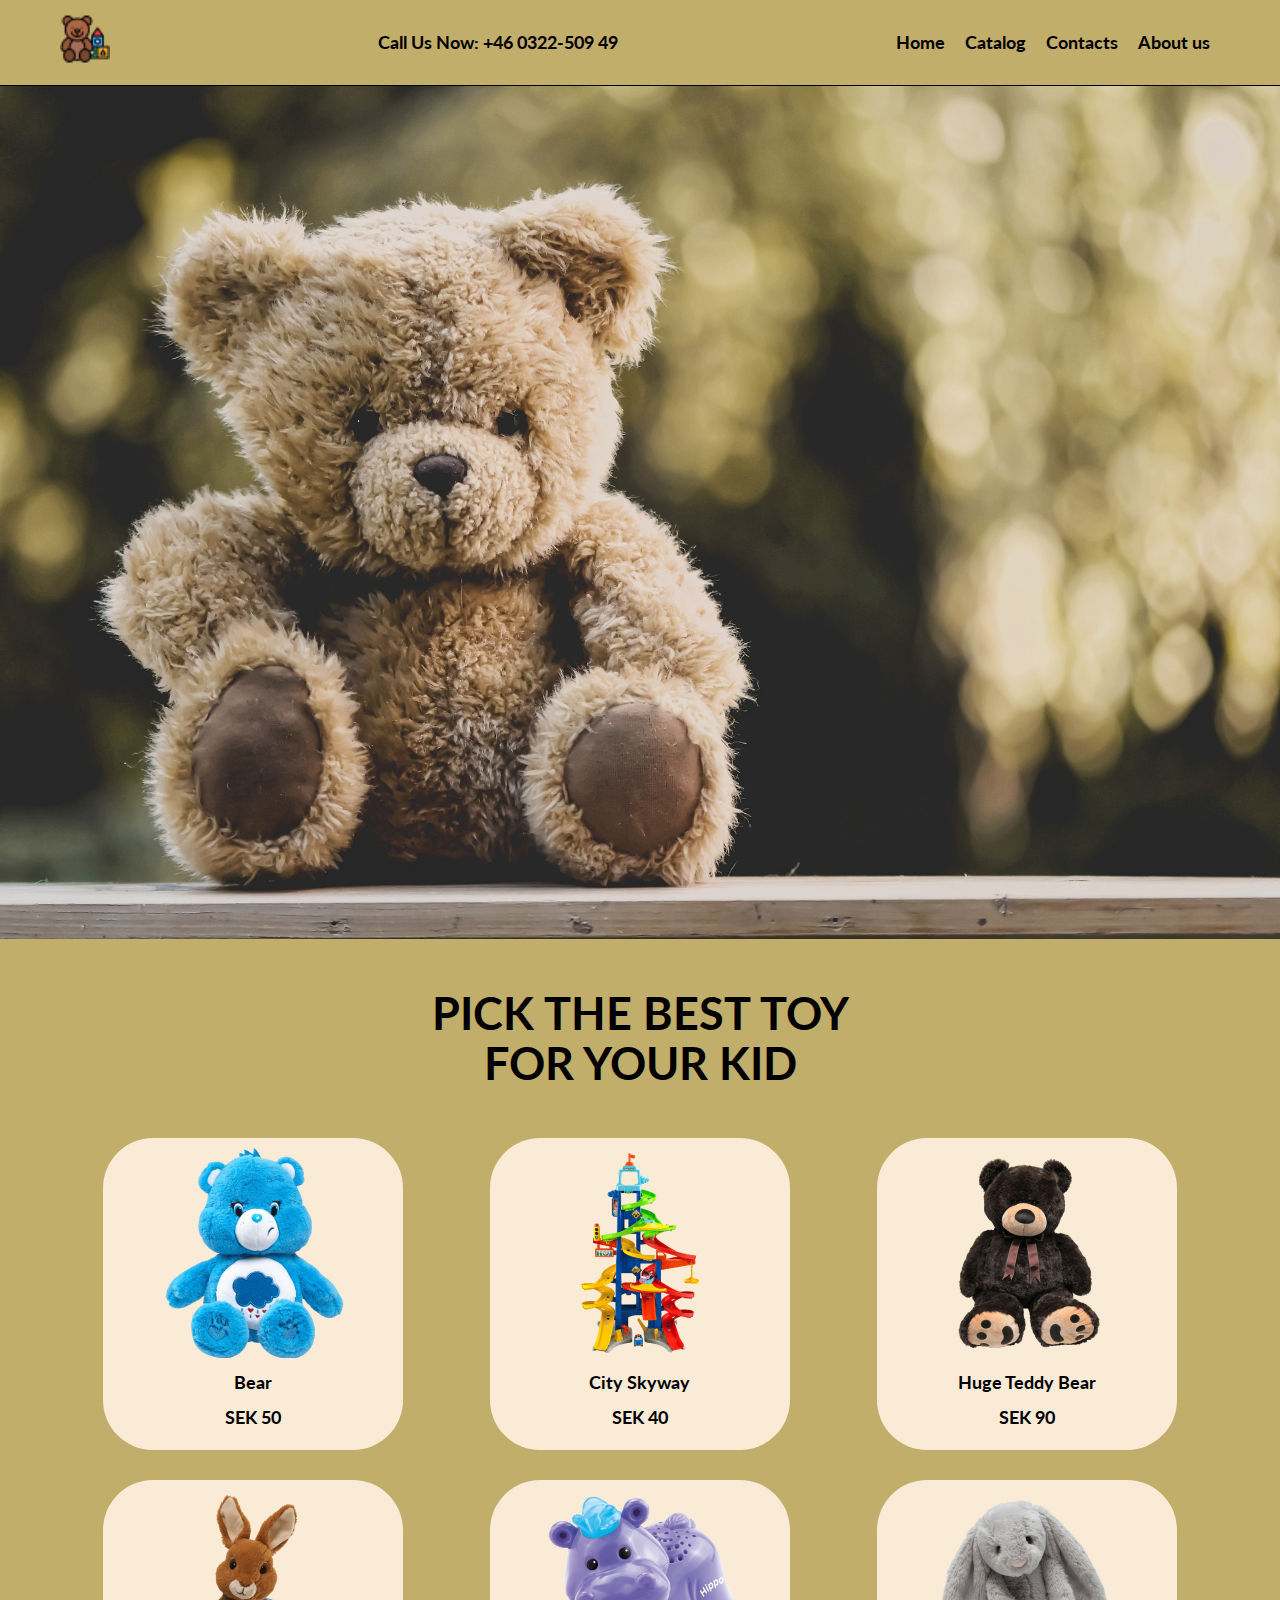
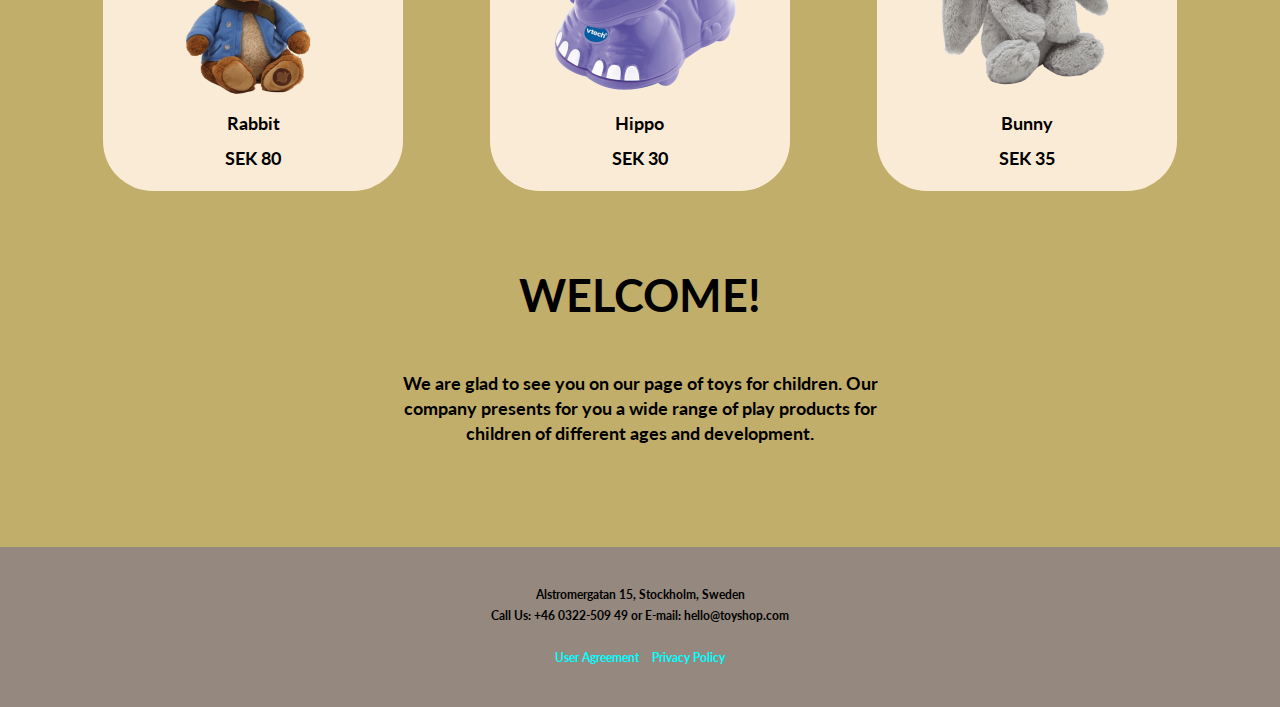
<file: index.html>
<!DOCTYPE html>
<html lang="auto">
<head>
    <meta charset="UTF-8">
    <link rel="preconnect" href="https://fonts.googleapis.com">
    <link rel="preconnect" href="https://fonts.gstatic.com" crossorigin>
    <link href="https://fonts.googleapis.com/css2?family=Lato:wght@400;700&display=swap" rel="stylesheet">

    <meta http-equiv="X-UA-Compatible" content="IE=edge">
    <meta name="viewport" content="width=device-width, initial-scale=1.0">
    <link rel="stylesheet" href="assets/css/style.css">
    <title>Home</title>
</head>
<body>

<div class="page">
    <header class="header">
        <div class="container">
            <div class="header__item">
                <a href="index.html">
                    <img class="header__logo" src="assets/img/toys.png" alt="logo">
                </a>
                <p>Call Us Now: <a class="header__phone" href="tel:+46032250949">+46 0322-509 49</a></p>
                <nav class="nav" id="nav">
                    <a class="nav__link" href="#">Home</a>
                    <a class="nav__link" href="catalog.html">Catalog</a>
                    <a class="nav__link" href="contacts.html">Contacts</a>
                    <a class="nav__link" href="about.html">About us</a>
                </nav>

                <button class="burger" type="button" id="navToggle">
                    <span class="burger__line">1</span>
                    <span class="burger__line">2</span>
                    <span class="burger__line">3</span>
                    <span class="burger__line">4</span>
                </button>
            </div>
        </div>
    </header>

    <section class="intro">
        <div>
            <img class="img" src="assets/img/bg.jpg" alt="">
        </div>
    </section>

    <section class="product">
        <div class="container">

            <div class="title section__title">
                <h2>Pick The Best Toy <br> For Your Kid</h2>
            </div>

            <div class="product__toys">
                <div class="product__inner">
                    <div class="product__inner--img">
                        <img class="toy__img" src="assets/img/Toys/toy-1.png" alt="">
                    </div>
                    <div class="product__inner--text">
                        <div class="product__name">
                            <p>Bear</p>
                        </div>
                        <div class="product__price">
                            <p>SEK 50</p>
                        </div>
                    </div>
                </div>

                <div class="product__inner">
                    <div class="product__inner--img">
                        <img src="assets/img/Toys/toy-2.png" alt="">
                    </div>
                    <div class="product__inner--text">
                        <div class="product__name">
                            <p>City Skyway</p>
                        </div>
                        <div class="product__price">
                            <p>SEK 40</p>
                        </div>
                    </div>
                </div>

                <div class="product__inner">
                    <div class="product__inner--img">
                        <img src="assets/img/Toys/toy-3.png" alt="">
                    </div>
                    <div class="product__inner--text">
                        <div class="product__name">
                            <p>Huge Teddy Bear</p>
                        </div>
                        <div class="product__price">
                            <p>SEK 90</p>
                        </div>
                    </div>
                </div>

                <div class="product__inner">
                    <div class="product__inner--img">
                        <img src="assets/img/Toys/toy-4.png" alt="">
                    </div>
                    <div class="product__inner--text">
                        <div class="product__name">
                            <p>Rabbit</p>
                        </div>
                        <div class="product__price">
                            <p>SEK 80</p>
                        </div>
                    </div>
                </div>

                <div class="product__inner">
                    <div class="product__inner--img">
                        <img src="assets/img/Toys/toy-5.png" alt="">
                    </div>
                    <div class="product__inner--text">
                        <div class="product__name">
                            <p>Hippo</p>
                        </div>
                        <div class="product__price">
                            <p>SEK 30</p>
                        </div>
                    </div>
                </div>

                <div class="product__inner">
                    <div class="product__inner--img">
                        <img src="assets/img/Toys/toy-6.png" alt="">
                    </div>
                    <div class="product__inner--text">
                        <div class="product__name">
                            <p>Bunny</p>
                        </div>
                        <div class="product__price">
                            <p>SEK 35</p>
                        </div>
                    </div>
                </div>
            </div>

            <div class="title section__title">
                <h2>Welcome!</h2>
            </div>

            <div class="product__text">

                <p>We are glad to see you on our page of toys for children. Our company presents for you a wide range of play products for children of different ages and development.</p>

            </div>
        </div>
    </section>

    <footer class="footer">
        <div class="container">
            <address class="footer__contacts">
                <p>
                    Alstromergatan 15, Stockholm, Sweden
                </p>
                <p>
                    Call Us: <a href="tel:+46032250949">+46 0322-509 49</a> or E-mail: <a href="mailto:hello@toyshop.com">hello@toyshop.com</a>
                </p>
            </address>
            <nav class="footer__nav">
                <a href="text.html">User Agreement</a>
                <a href="text2.html">Privacy Policy</a>
            </nav>
        </div>
    </footer>
</div>

<script src="assets/js/jquery-3.6.0.min.js"></script>
<script src="assets/js/app.js"></script>
</body>
</html>
</file>
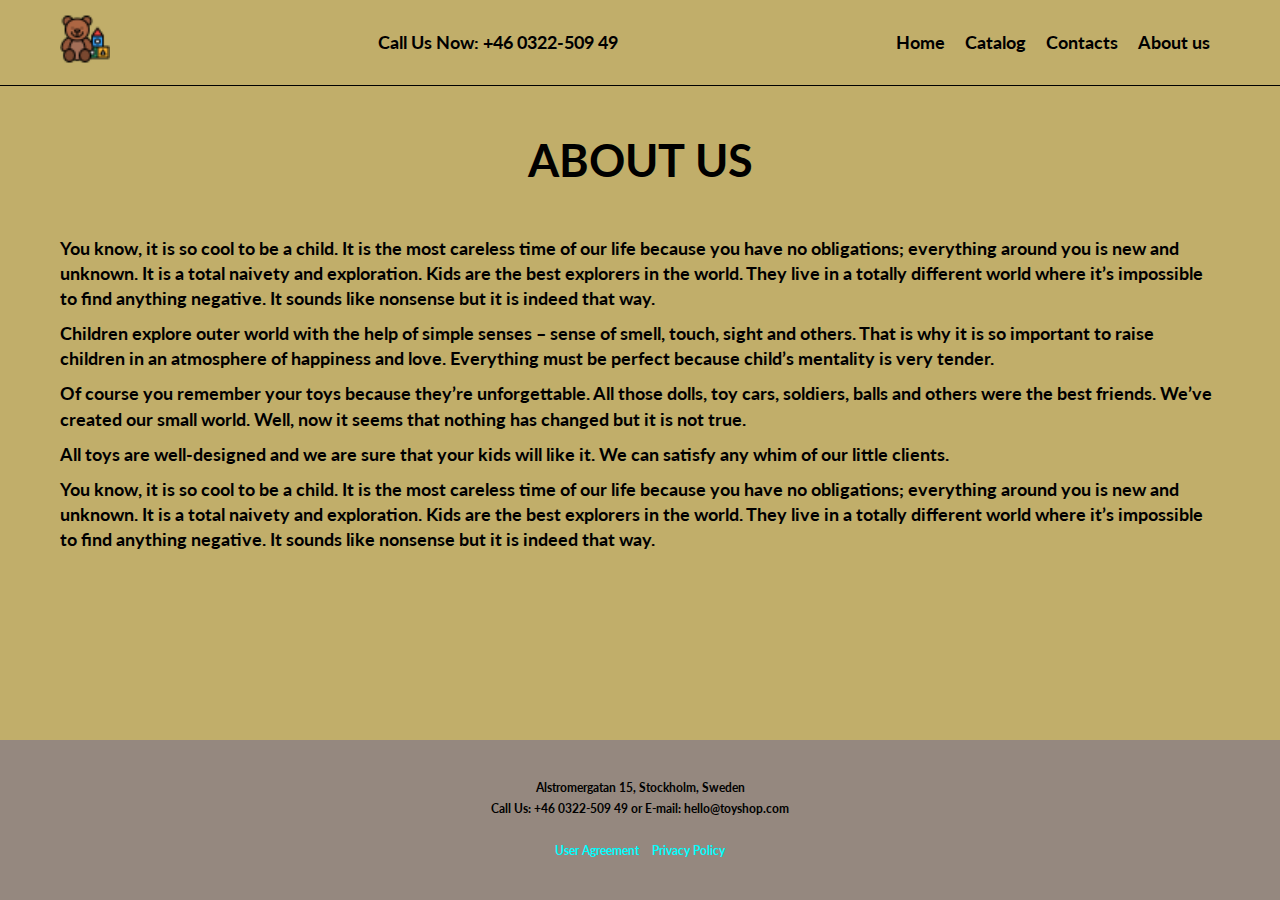
<file: about.html>
<!DOCTYPE html>
<html lang="auto">
<head>
    <meta charset="UTF-8">
    <link rel="preconnect" href="https://fonts.googleapis.com">
    <link rel="preconnect" href="https://fonts.gstatic.com" crossorigin>
    <link href="https://fonts.googleapis.com/css2?family=Lato:wght@400;700&display=swap" rel="stylesheet">

    <meta http-equiv="X-UA-Compatible" content="IE=edge">
    <meta name="viewport" content="width=device-width, initial-scale=1.0">
    <link rel="stylesheet" href="assets/css/style.css">
    <title>Catalog</title>
</head>
<body>

<div class="page">
    <header class="header">
        <div class="container">
            <div class="header__item">
                <a href="index.html">
                    <img class="header__logo" src="assets/img/toys.png" alt="logo">
                </a>
                <p>Call Us Now: <a class="header__phone" href="tel:+46032250949">+46 0322-509 49</a></p>
                <nav class="nav" id="nav">
                    <a class="nav__link" href="index.html">Home</a>
                    <a class="nav__link" href="catalog.html">Catalog</a>
                    <a class="nav__link" href="contacts.html">Contacts</a>
                    <a class="nav__link" href="#">About us</a>
                </nav>

                <button class="burger" type="button" id="navToggle">
                    <span class="burger__line">1</span>
                    <span class="burger__line">2</span>
                    <span class="burger__line">3</span>
                    <span class="burger__line">4</span>
                </button>
            </div>
        </div>
    </header>

    <section>
        <div class="container">
            <div class="title section__title">
                <h2>About Us</h2>
            </div>
            <div class="catalog__text">
                <p>You know, it is so cool to be a child. It is the most careless time of our life because you have no obligations; everything around you is new and unknown. It is a total naivety and exploration. Kids are the best explorers in the world. They live in a totally different world where it’s impossible to find anything negative. It sounds like nonsense but it is indeed that way.</p>

                <p>Children explore outer world with the help of simple senses – sense of smell, touch, sight and others. That is why it is so important to raise children in an atmosphere of happiness and love. Everything must be perfect because child’s mentality is very tender.</p>

                <p>Of course you remember your toys because they’re unforgettable. All those dolls, toy cars, soldiers, balls and others were the best friends. We’ve created our small world. Well, now it seems that nothing has changed but it is not true.</p>

                <p>All toys are well-designed and we are sure that your kids will like it. We can satisfy any whim of our little clients.</p>

                <p>You know, it is so cool to be a child. It is the most careless time of our life because you have no obligations; everything around you is new and unknown. It is a total naivety and exploration. Kids are the best explorers in the world. They live in a totally different world where it’s impossible to find anything negative. It sounds like nonsense but it is indeed that way.</p>
            </div>
        </div>
    </section>
    <footer class="footer">
        <div class="container">
            <address class="footer__contacts">
                <p>
                    Alstromergatan 15, Stockholm, Sweden
                </p>
                <p>
                    Call Us: <a href="tel:+46032250949">+46 0322-509 49</a> or E-mail: <a href="mailto:hello@toyshop.com">hello@toyshop.com</a>
                </p>
            </address>
            <nav class="footer__nav">
                <a href="text.html">User Agreement</a>
                <a href="text2.html">Privacy Policy</a>
            </nav>
        </div>
    </footer>
</div>

<script src="assets/js/jquery-3.6.0.min.js"></script>
<script src="assets/js/app.js"></script>
</body>
</html>
</file>
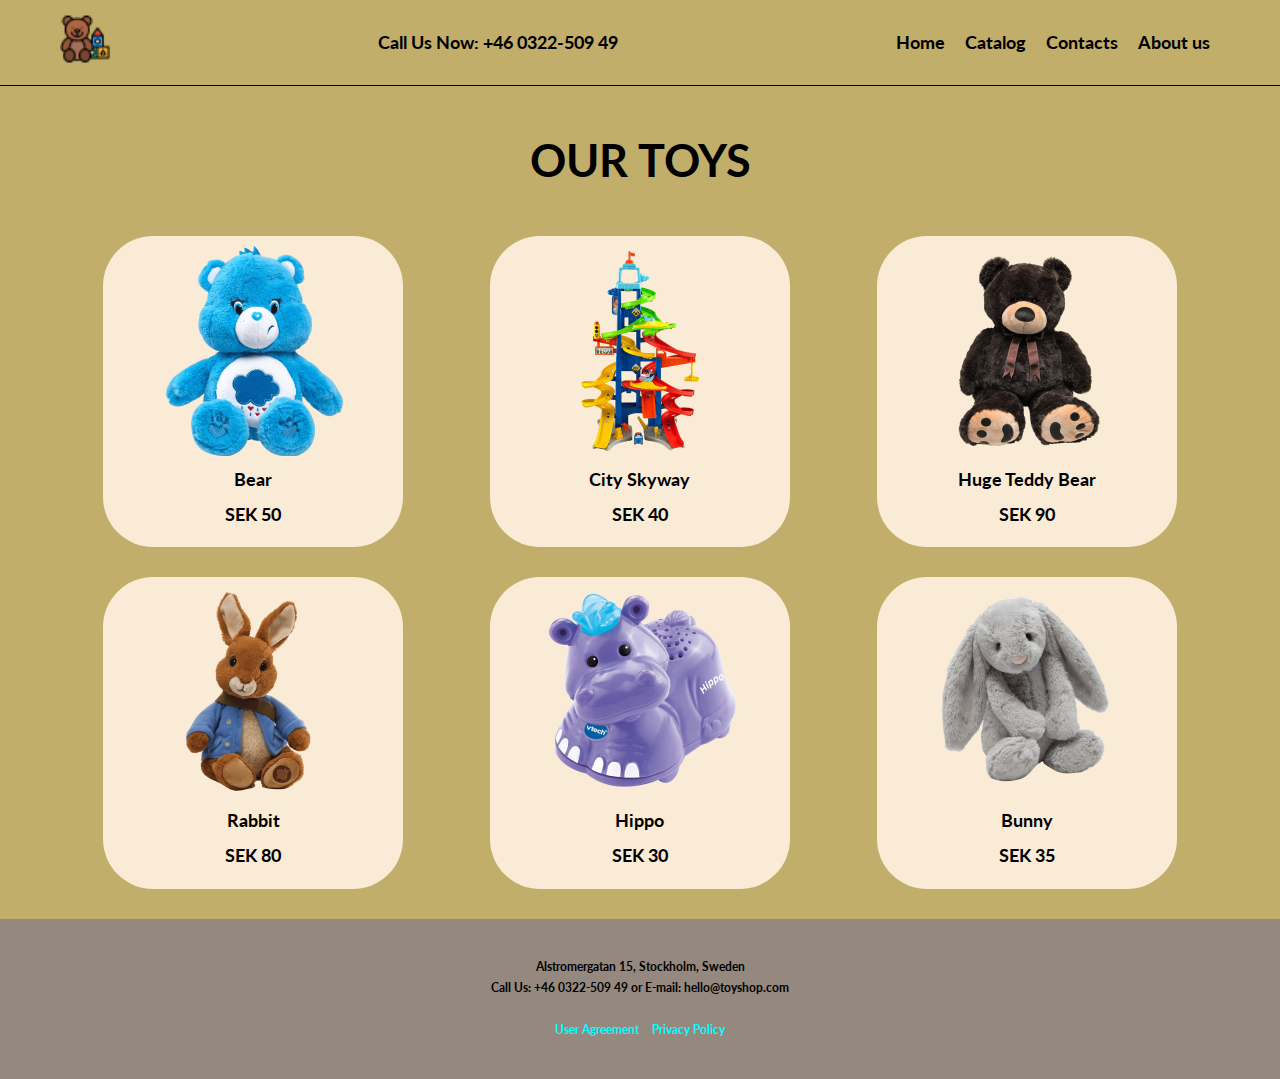
<file: catalog.html>
<!DOCTYPE html>
<html lang="auto">
<head>
    <meta charset="UTF-8">
    <link rel="preconnect" href="https://fonts.googleapis.com">
    <link rel="preconnect" href="https://fonts.gstatic.com" crossorigin>
    <link href="https://fonts.googleapis.com/css2?family=Lato:wght@400;700&display=swap" rel="stylesheet">

    <meta http-equiv="X-UA-Compatible" content="IE=edge">
    <meta name="viewport" content="width=device-width, initial-scale=1.0">
    <link rel="stylesheet" href="assets/css/style.css">
    <title>Catalog</title>
</head>
<body>

<div class="page">
    <header class="header">
        <div class="container">
            <div class="header__item">
                <a href="index.html">
                    <img class="header__logo" src="assets/img/toys.png" alt="logo">
                </a>
                <p>Call Us Now: <a class="header__phone" href="tel:+46032250949">+46 0322-509 49</a></p>
                <nav class="nav" id="nav">
                    <a class="nav__link" href="index.html">Home</a>
                    <a class="nav__link" href="#">Catalog</a>
                    <a class="nav__link" href="contacts.html">Contacts</a>
                    <a class="nav__link" href="about.html">About us</a>
                </nav>

                <button class="burger" type="button" id="navToggle">
                    <span class="burger__line">1</span>
                    <span class="burger__line">2</span>
                    <span class="burger__line">3</span>
                    <span class="burger__line">4</span>
                </button>
            </div>
        </div>
    </header>

    <section class="product">
        <div class="container">

            <div class="title section__title">
                <h2>Our Toys</h2>
            </div>

            <div class="product__toys">
                <div class="product__inner">
                    <div class="product__inner--img">
                        <img class="toy__img" src="assets/img/Toys/toy-1.png" alt="">
                    </div>
                    <div class="product__inner--text">
                        <div class="product__name">
                            <p>Bear</p>
                        </div>
                        <div class="product__price">
                            <p>SEK 50</p>
                        </div>
                    </div>
                </div>

                <div class="product__inner">
                    <div class="product__inner--img">
                        <img src="assets/img/Toys/toy-2.png" alt="">
                    </div>
                    <div class="product__inner--text">
                        <div class="product__name">
                            <p>City Skyway</p>
                        </div>
                        <div class="product__price">
                            <p>SEK 40</p>
                        </div>
                    </div>
                </div>

                <div class="product__inner">
                    <div class="product__inner--img">
                        <img src="assets/img/Toys/toy-3.png" alt="">
                    </div>
                    <div class="product__inner--text">
                        <div class="product__name">
                            <p>Huge Teddy Bear</p>
                        </div>
                        <div class="product__price">
                            <p>SEK 90</p>
                        </div>
                    </div>
                </div>

                <div class="product__inner">
                    <div class="product__inner--img">
                        <img src="assets/img/Toys/toy-4.png" alt="">
                    </div>
                    <div class="product__inner--text">
                        <div class="product__name">
                            <p>Rabbit</p>
                        </div>
                        <div class="product__price">
                            <p>SEK 80</p>
                        </div>
                    </div>
                </div>

                <div class="product__inner">
                    <div class="product__inner--img">
                        <img src="assets/img/Toys/toy-5.png" alt="">
                    </div>
                    <div class="product__inner--text">
                        <div class="product__name">
                            <p>Hippo</p>
                        </div>
                        <div class="product__price">
                            <p>SEK 30</p>
                        </div>
                    </div>
                </div>

                <div class="product__inner">
                    <div class="product__inner--img">
                        <img src="assets/img/Toys/toy-6.png" alt="">
                    </div>
                    <div class="product__inner--text">
                        <div class="product__name">
                            <p>Bunny</p>
                        </div>
                        <div class="product__price">
                            <p>SEK 35</p>
                        </div>
                    </div>
                </div>
            </div>
        </div>
    </section>

    <footer class="footer">
        <div class="container">
            <address class="footer__contacts">
                <p>
                    Alstromergatan 15, Stockholm, Sweden
                </p>
                <p>
                    Call Us: <a href="tel:+46032250949">+46 0322-509 49</a> or E-mail: <a href="mailto:hello@toyshop.com">hello@toyshop.com</a>
                </p>
            </address>
            <nav class="footer__nav">
                <a href="text.html">User Agreement</a>
                <a href="text2.html">Privacy Policy</a>
            </nav>
        </div>
    </footer>
</div>

<script src="assets/js/jquery-3.6.0.min.js"></script>
<script src="assets/js/app.js"></script>
</body>
</html>
</file>
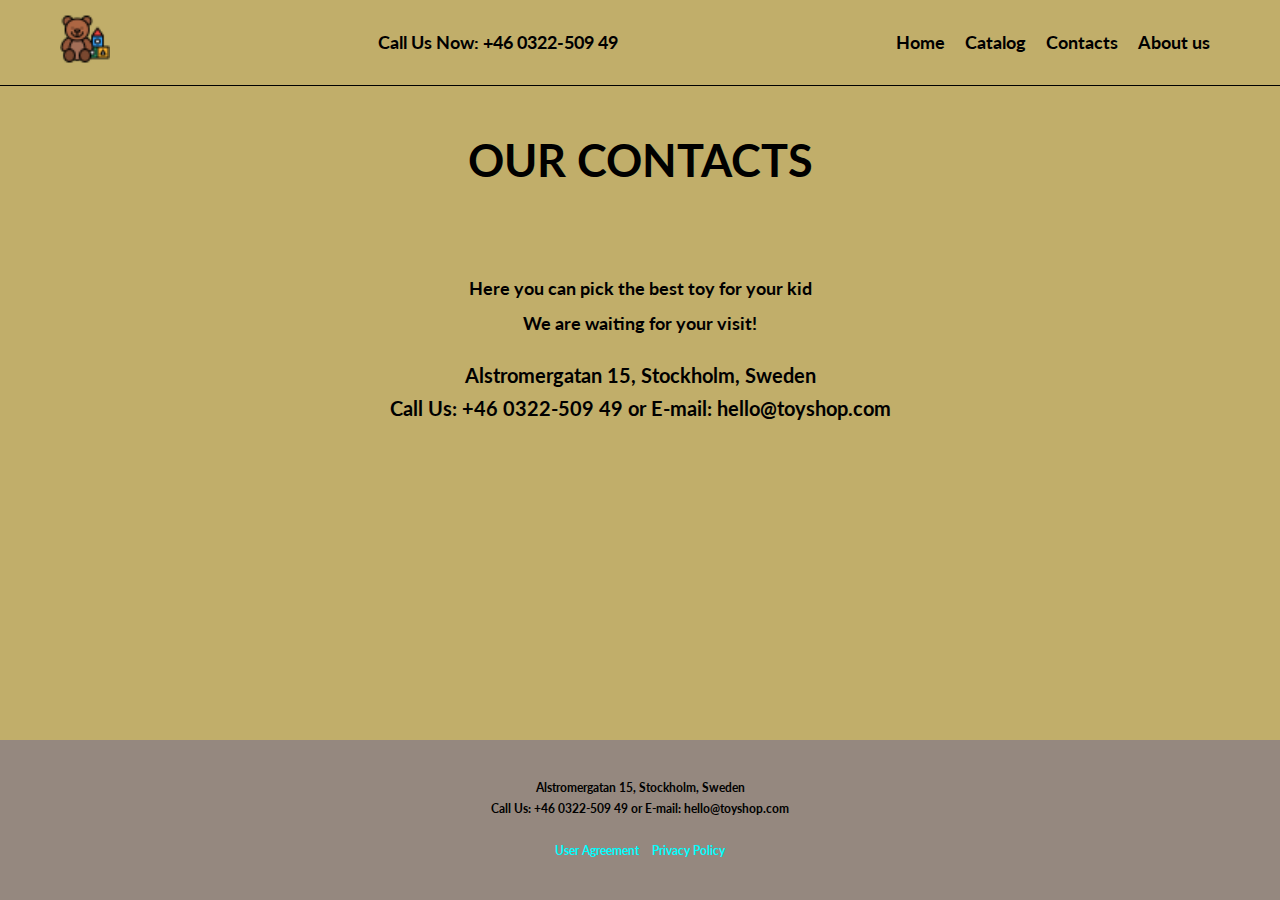
<file: contacts.html>
<!DOCTYPE html>
<html lang="auto">
<head>
    <meta charset="UTF-8">
    <link rel="preconnect" href="https://fonts.googleapis.com">
    <link rel="preconnect" href="https://fonts.gstatic.com" crossorigin>
    <link href="https://fonts.googleapis.com/css2?family=Lato:wght@400;700&display=swap" rel="stylesheet">

    <meta http-equiv="X-UA-Compatible" content="IE=edge">
    <meta name="viewport" content="width=device-width, initial-scale=1.0">
    <link rel="stylesheet" href="assets/css/style.css">
    <title>Catalog</title>
</head>
<body>

<div class="page">
    <header class="header">
        <div class="container">
            <div class="header__item">
                <a href="index.html">
                    <img class="header__logo" src="assets/img/toys.png" alt="logo">
                </a>
                <p>Call Us Now: <a class="header__phone" href="tel:+46032250949">+46 0322-509 49</a></p>
                <nav class="nav" id="nav">
                    <a class="nav__link" href="index.html">Home</a>
                    <a class="nav__link" href="catalog.html">Catalog</a>
                    <a class="nav__link" href="#">Contacts</a>
                    <a class="nav__link" href="about.html">About us</a>
                </nav>

                <button class="burger" type="button" id="navToggle">
                    <span class="burger__line">1</span>
                    <span class="burger__line">2</span>
                    <span class="burger__line">3</span>
                    <span class="burger__line">4</span>
                </button>
            </div>
        </div>
    </header>

    <section>
        <div class="container">
            <div class="title section__title">
                <h2>Our Contacts</h2>
            </div>
            <div class="contacts">
                <p>Here you can pick the best toy for your kid</p>
                <p>We are waiting for your visit!</p>
                <address class="contacts__inner">
                    <p>
                        Alstromergatan 15, Stockholm, Sweden
                    </p>
                    <p>
                        Call Us: <a href="tel:+46032250949">+46 0322-509 49</a> or E-mail: <a href="mailto:hello@toyshop.com">hello@toyshop.com</a>
                    </p>
                </address>
            </div>
        </div>
    </section>
    <footer class="footer">
        <div class="container">
            <address class="footer__contacts">
                <p>
                    Alstromergatan 15, Stockholm, Sweden
                </p>
                <p>
                    Call Us: <a href="tel:+46032250949">+46 0322-509 49</a> or E-mail: <a href="mailto:hello@toyshop.com">hello@toyshop.com</a>
                </p>
            </address>
            <nav class="footer__nav">
                <a href="text.html">User Agreement</a>
                <a href="text2.html">Privacy Policy</a>
            </nav>
        </div>
    </footer>
</div>

<script src="assets/js/jquery-3.6.0.min.js"></script>
<script src="assets/js/app.js"></script>
</body>
</html>
</file>
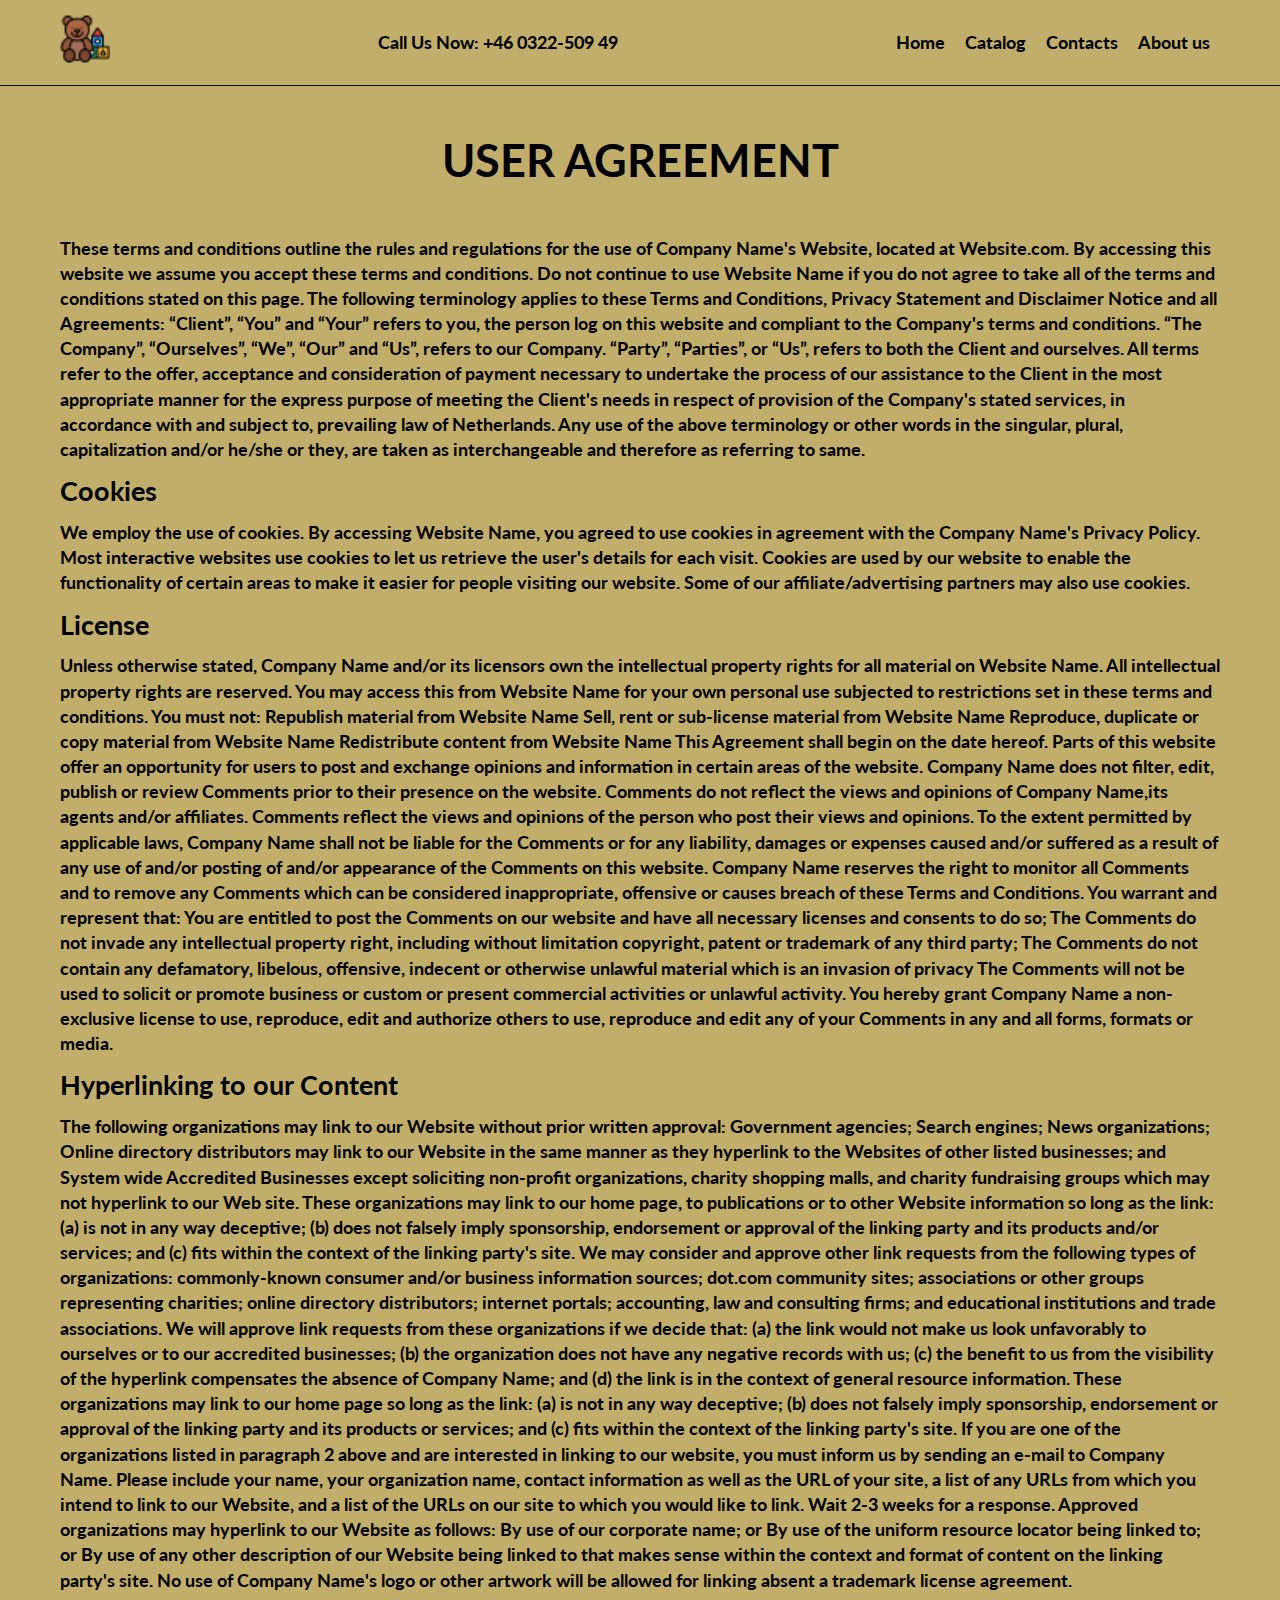
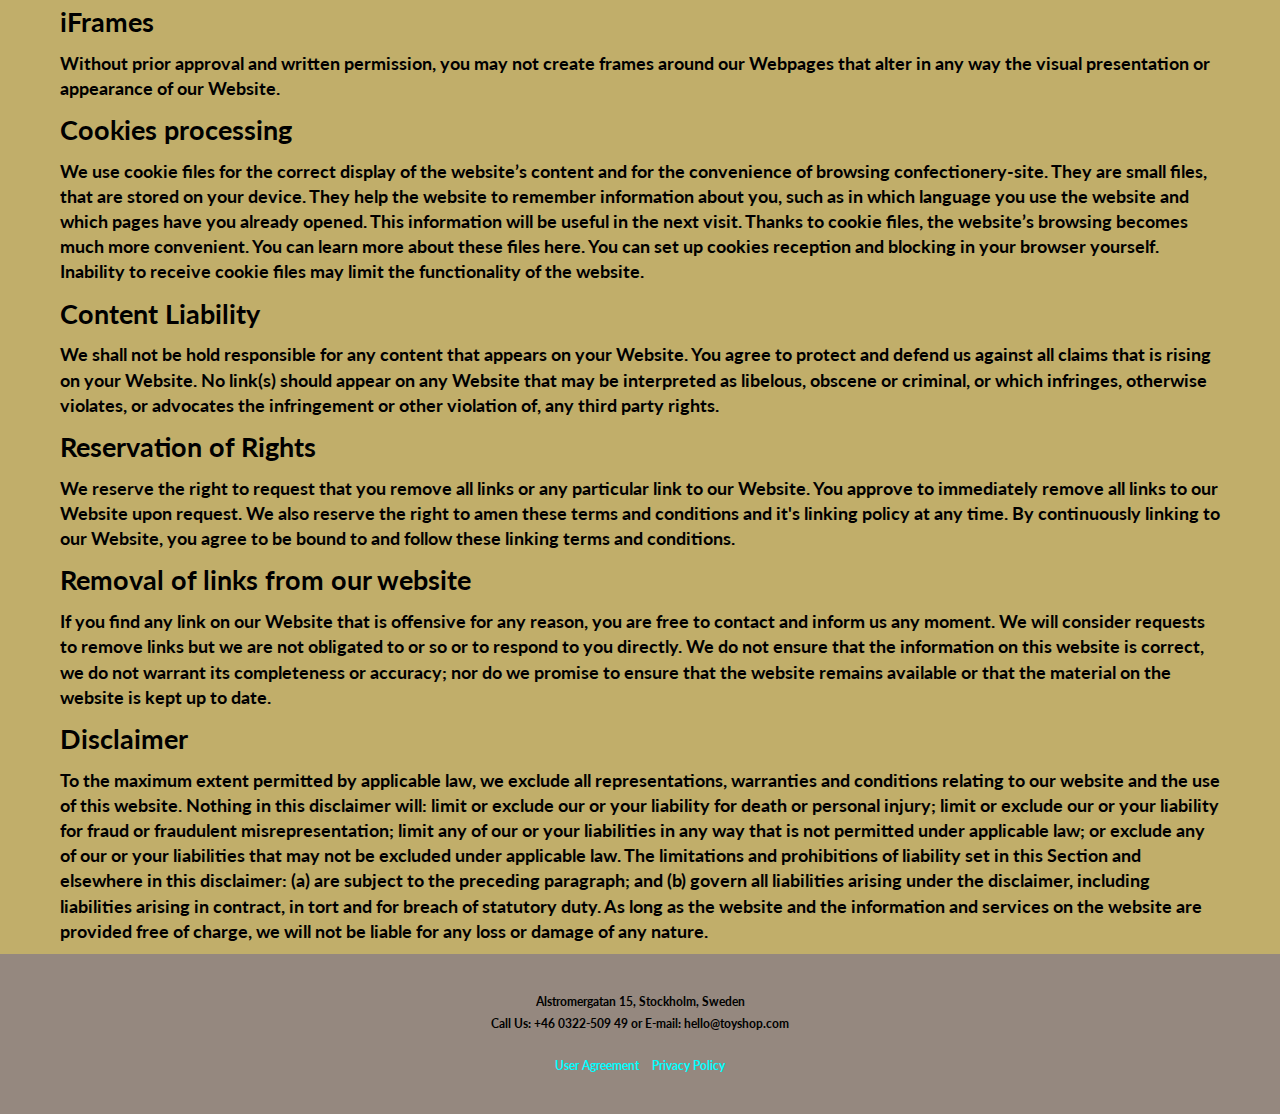
<file: text.html>
<!DOCTYPE html>
<html lang="auto">
<head>
    <meta charset="UTF-8">
    <link rel="preconnect" href="https://fonts.googleapis.com">
    <link rel="preconnect" href="https://fonts.gstatic.com" crossorigin>
    <link href="https://fonts.googleapis.com/css2?family=Lato:wght@400;700&display=swap" rel="stylesheet">

    <meta http-equiv="X-UA-Compatible" content="IE=edge">
    <meta name="viewport" content="width=device-width, initial-scale=1.0">
    <link rel="stylesheet" href="assets/css/style.css">
    <title>Catalog</title>
</head>
<body>

<div class="page">
    <header class="header">
        <div class="container">
            <div class="header__item">
                <a href="index.html">
                    <img class="header__logo" src="assets/img/toys.png" alt="logo">
                </a>
                <p>Call Us Now: <a class="header__phone" href="tel:+46032250949">+46 0322-509 49</a></p>
                <nav class="nav" id="nav">
                    <a class="nav__link" href="index.html">Home</a>
                    <a class="nav__link" href="catalog.html">Catalog</a>
                    <a class="nav__link" href="contacts.html">Contacts</a>
                    <a class="nav__link" href="#">About us</a>
                </nav>

                <button class="burger" type="button" id="navToggle">
                    <span class="burger__line">1</span>
                    <span class="burger__line">2</span>
                    <span class="burger__line">3</span>
                    <span class="burger__line">4</span>
                </button>
            </div>
        </div>
    </header>

    <section>
        <div class="container">
            <div class="title section__title">
                <h2>User Agreement</h2>
            </div>
            <div class="catalog__text">
                <p>These terms and conditions outline the rules and regulations for the use of Company Name's Website, located at Website.com.

                By accessing this website we assume you accept these terms and conditions. Do not continue to use Website Name if you do not agree to take all of the terms and conditions stated on this page.

                The following terminology applies to these Terms and Conditions, Privacy Statement and Disclaimer Notice and all Agreements: “Client”, “You” and “Your” refers to you, the person log on this website and compliant to the Company's terms and conditions. “The Company”, “Ourselves”, “We”, “Our” and “Us”, refers to our Company. “Party”, “Parties”, or “Us”, refers to both the Client and ourselves. All terms refer to the offer, acceptance and consideration of payment necessary to undertake the process of our assistance to the Client in the most appropriate manner for the express purpose of meeting the Client's needs in respect of provision of the Company's stated services, in accordance with and subject to, prevailing law of Netherlands. Any use of the above terminology or other words in the singular, plural, capitalization and/or he/she or they, are taken as interchangeable and therefore as referring to same.</p>

                <h2>Cookies</h2>
                <p>We employ the use of cookies. By accessing Website Name, you agreed to use cookies in agreement with the Company Name's Privacy Policy.

                Most interactive websites use cookies to let us retrieve the user's details for each visit. Cookies are used by our website to enable the functionality of certain areas to make it easier for people visiting our website. Some of our affiliate/advertising partners may also use cookies.</p>

                <h2>License</h2>
                <p>Unless otherwise stated, Company Name and/or its licensors own the intellectual property rights for all material on Website Name. All intellectual property rights are reserved. You may access this from Website Name for your own personal use subjected to restrictions set in these terms and conditions.

                You must not:

                Republish material from Website Name
                Sell, rent or sub-license material from Website Name
                Reproduce, duplicate or copy material from Website Name
                Redistribute content from Website Name
                This Agreement shall begin on the date hereof.

                Parts of this website offer an opportunity for users to post and exchange opinions and information in certain areas of the website. Company Name does not filter, edit, publish or review Comments prior to their presence on the website. Comments do not reflect the views and opinions of Company Name,its agents and/or affiliates. Comments reflect the views and opinions of the person who post their views and opinions. To the extent permitted by applicable laws, Company Name shall not be liable for the Comments or for any liability, damages or expenses caused and/or suffered as a result of any use of and/or posting of and/or appearance of the Comments on this website.

                Company Name reserves the right to monitor all Comments and to remove any Comments which can be considered inappropriate, offensive or causes breach of these Terms and Conditions.

                You warrant and represent that:

                You are entitled to post the Comments on our website and have all necessary licenses and consents to do so;
                The Comments do not invade any intellectual property right, including without limitation copyright, patent or trademark of any third party;
                The Comments do not contain any defamatory, libelous, offensive, indecent or otherwise unlawful material which is an invasion of privacy
                The Comments will not be used to solicit or promote business or custom or present commercial activities or unlawful activity.
                You hereby grant Company Name a non-exclusive license to use, reproduce, edit and authorize others to use, reproduce and edit any of your Comments in any and all forms, formats or media.</p>

                <h2>Hyperlinking to our Content</h2>

                <p>The following organizations may link to our Website without prior written approval:

                Government agencies;
                Search engines;
                News organizations;
                Online directory distributors may link to our Website in the same manner as they hyperlink to the Websites of other listed businesses; and
                System wide Accredited Businesses except soliciting non-profit organizations, charity shopping malls, and charity fundraising groups which may not hyperlink to our Web site.
                These organizations may link to our home page, to publications or to other Website information so long as the link: (a) is not in any way deceptive; (b) does not falsely imply sponsorship, endorsement or approval of the linking party and its products and/or services; and (c) fits within the context of the linking party's site.

                We may consider and approve other link requests from the following types of organizations:

                commonly-known consumer and/or business information sources;
                dot.com community sites;
                associations or other groups representing charities;
                online directory distributors;
                internet portals;
                accounting, law and consulting firms; and
                educational institutions and trade associations.
                We will approve link requests from these organizations if we decide that: (a) the link would not make us look unfavorably to ourselves or to our accredited businesses; (b) the organization does not have any negative records with us; (c) the benefit to us from the visibility of the hyperlink compensates the absence of Company Name; and (d) the link is in the context of general resource information.

                These organizations may link to our home page so long as the link: (a) is not in any way deceptive; (b) does not falsely imply sponsorship, endorsement or approval of the linking party and its products or services; and (c) fits within the context of the linking party's site.

                If you are one of the organizations listed in paragraph 2 above and are interested in linking to our website, you must inform us by sending an e-mail to Company Name. Please include your name, your organization name, contact information as well as the URL of your site, a list of any URLs from which you intend to link to our Website, and a list of the URLs on our site to which you would like to link. Wait 2-3 weeks for a response.

                Approved organizations may hyperlink to our Website as follows:

                By use of our corporate name; or
                By use of the uniform resource locator being linked to; or
                By use of any other description of our Website being linked to that makes sense within the context and format of content on the linking party's site.
                No use of Company Name's logo or other artwork will be allowed for linking absent a trademark license agreement.</p>


                <h2>iFrames</h2>

                <p>Without prior approval and written permission, you may not create frames around our Webpages that alter in any way the visual presentation or appearance of our Website.</p>

                <h2>Cookies processing</h2>

                <p>We use cookie files for the correct display of the website’s content and for the convenience of browsing confectionery-site. They are small files, that are stored on your device. They help the website to remember information about you, such as in which language you use the website and which pages have you already opened. This information will be useful in the next visit. Thanks to cookie files, the website’s browsing becomes much more convenient. You can learn more about these files here. You can set up cookies reception and blocking in your browser yourself. Inability to receive cookie files may limit the functionality of the website.</p>

                <h2>Content Liability</h2>

                <p>We shall not be hold responsible for any content that appears on your Website. You agree to protect and defend us against all claims that is rising on your Website. No link(s) should appear on any Website that may be interpreted as libelous, obscene or criminal, or which infringes, otherwise violates, or advocates the infringement or other violation of, any third party rights.</p>

                <h2>Reservation of Rights</h2>

                <p>We reserve the right to request that you remove all links or any particular link to our Website. You approve to immediately remove all links to our Website upon request. We also reserve the right to amen these terms and conditions and it's linking policy at any time. By continuously linking to our Website, you agree to be bound to and follow these linking terms and conditions.</p>

                <h2>Removal of links from our website</h2>

                <p>If you find any link on our Website that is offensive for any reason, you are free to contact and inform us any moment. We will consider requests to remove links but we are not obligated to or so or to respond to you directly.

                We do not ensure that the information on this website is correct, we do not warrant its completeness or accuracy; nor do we promise to ensure that the website remains available or that the material on the website is kept up to date.</p>

                <h2>Disclaimer</h2>

                <p>To the maximum extent permitted by applicable law, we exclude all representations, warranties and conditions relating to our website and the use of this website. Nothing in this disclaimer will:

                limit or exclude our or your liability for death or personal injury;
                limit or exclude our or your liability for fraud or fraudulent misrepresentation;
                limit any of our or your liabilities in any way that is not permitted under applicable law; or
                exclude any of our or your liabilities that may not be excluded under applicable law.
                The limitations and prohibitions of liability set in this Section and elsewhere in this disclaimer: (a) are subject to the preceding paragraph; and (b) govern all liabilities arising under the disclaimer, including liabilities arising in contract, in tort and for breach of statutory duty.

                As long as the website and the information and services on the website are provided free of charge, we will not be liable for any loss or damage of any nature.</p>
            </div>
        </div>
    </section>
    <footer class="footer">
        <div class="container">
            <address class="footer__contacts">
                <p>
                    Alstromergatan 15, Stockholm, Sweden
                </p>
                <p>
                    Call Us: <a href="tel:+46032250949">+46 0322-509 49</a> or E-mail: <a href="mailto:hello@toyshop.com">hello@toyshop.com</a>
                </p>
            </address>
            <nav class="footer__nav">
                <a href="text.html">User Agreement</a>
                <a href="text2.html">Privacy Policy</a>
            </nav>
        </div>
    </footer>
</div>

<script src="assets/js/jquery-3.6.0.min.js"></script>
<script src="assets/js/app.js"></script>
</body>
</html>
</file>
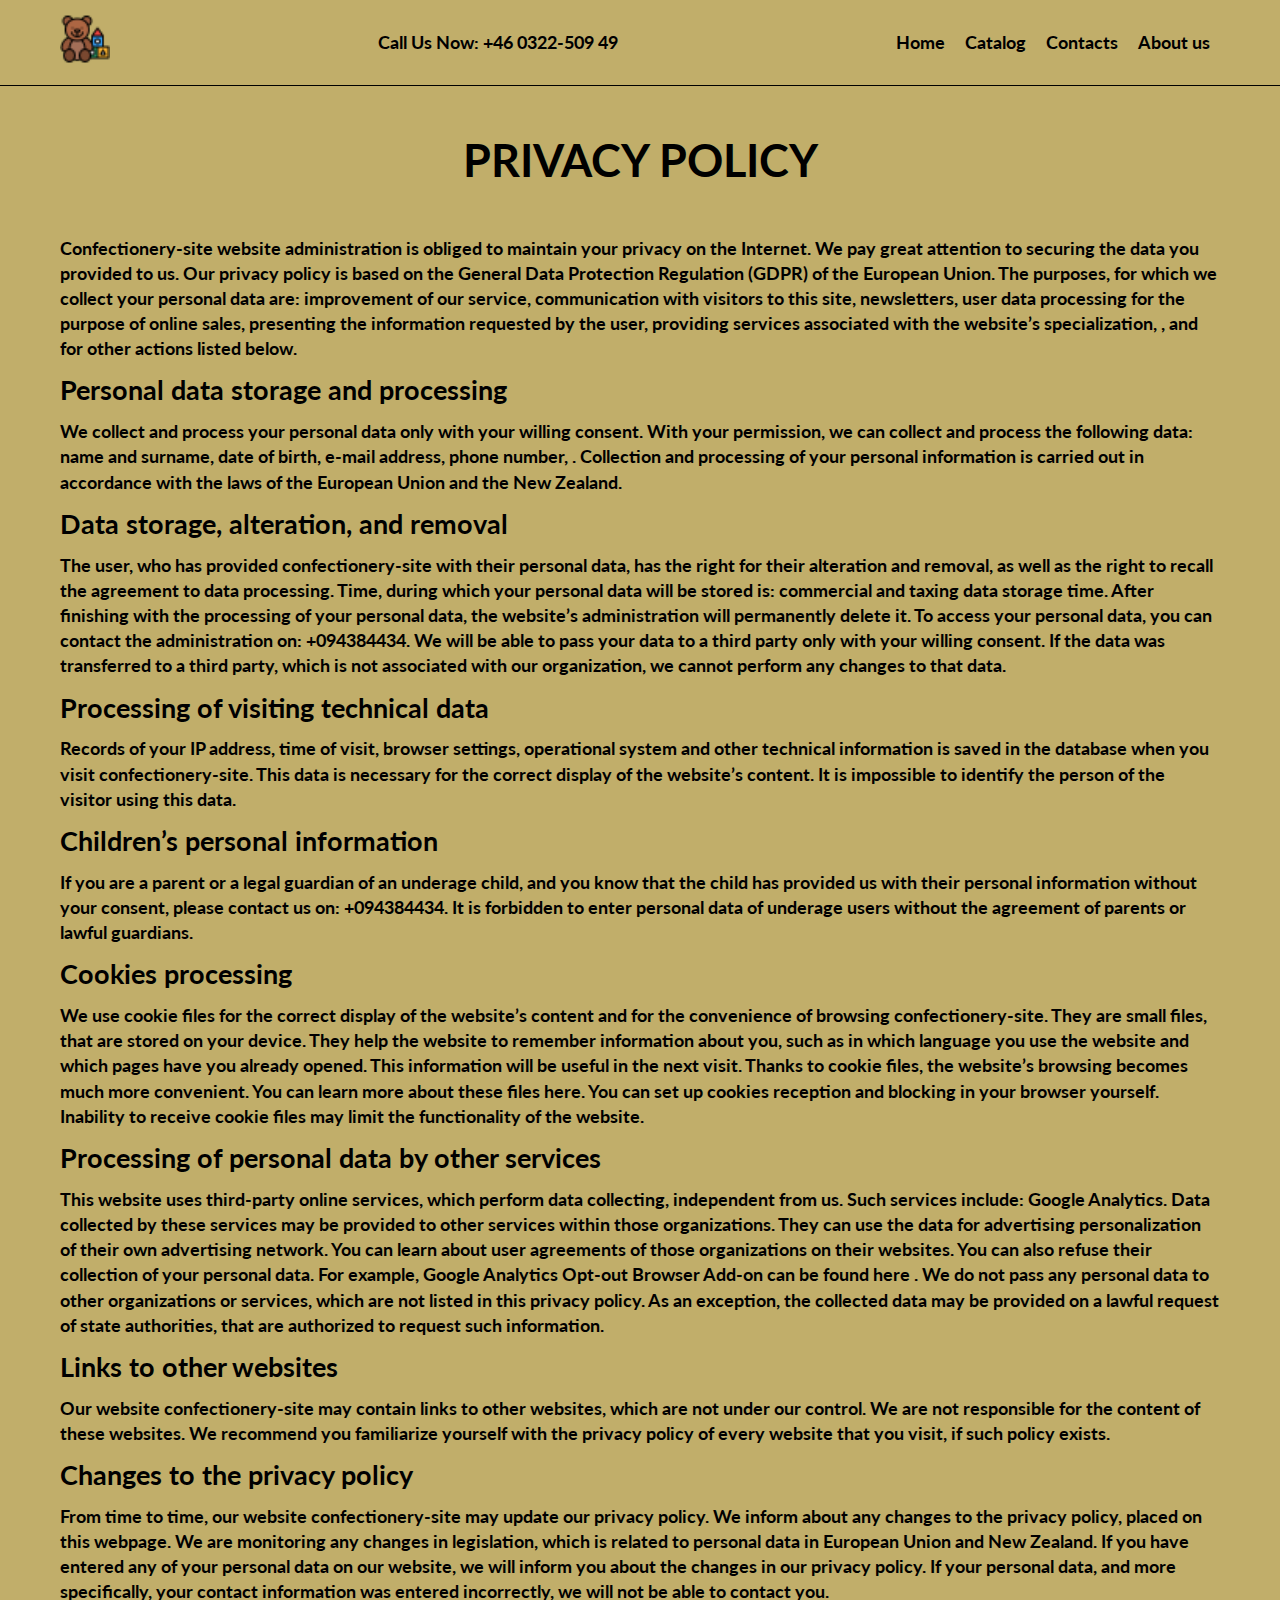
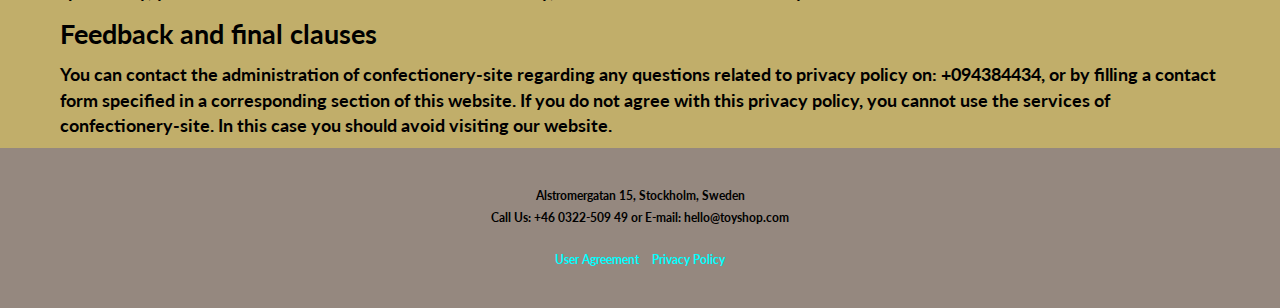
<file: text2.html>
<!DOCTYPE html>
<html lang="auto">
<head>
    <meta charset="UTF-8">
    <link rel="preconnect" href="https://fonts.googleapis.com">
    <link rel="preconnect" href="https://fonts.gstatic.com" crossorigin>
    <link href="https://fonts.googleapis.com/css2?family=Lato:wght@400;700&display=swap" rel="stylesheet">

    <meta http-equiv="X-UA-Compatible" content="IE=edge">
    <meta name="viewport" content="width=device-width, initial-scale=1.0">
    <link rel="stylesheet" href="assets/css/style.css">
    <title>Catalog</title>
</head>
<body>

<div class="page">
    <header class="header">
        <div class="container">
            <div class="header__item">
                <a href="index.html">
                    <img class="header__logo" src="assets/img/toys.png" alt="logo">
                </a>
                <p>Call Us Now: <a class="header__phone" href="tel:+46032250949">+46 0322-509 49</a></p>
                <nav class="nav" id="nav">
                    <a class="nav__link" href="index.html">Home</a>
                    <a class="nav__link" href="catalog.html">Catalog</a>
                    <a class="nav__link" href="contacts.html">Contacts</a>
                    <a class="nav__link" href="#">About us</a>
                </nav>

                <button class="burger" type="button" id="navToggle">
                    <span class="burger__line">1</span>
                    <span class="burger__line">2</span>
                    <span class="burger__line">3</span>
                    <span class="burger__line">4</span>
                </button>
            </div>
        </div>
    </header>

    <section>
        <div class="container">
            <div class="title section__title">
                <h2>Privacy Policy</h2>
            </div>
            <div class="catalog__text">

                <p>Confectionery-site website administration is obliged to maintain your privacy on the Internet. We pay great attention to securing the data you provided to us. Our privacy policy is based on the General Data Protection Regulation (GDPR) of the European Union. The purposes, for which we collect your personal data are: improvement of our service, communication with visitors to this site, newsletters, user data processing for the purpose of online sales, presenting the information requested by the user, providing services associated with the website’s specialization, , and for other actions listed below.</p>

                <h2>Personal data storage and processing</h2>
                <p>We collect and process your personal data only with your willing consent. With your permission, we can collect and process the following data: name and surname, date of birth, e-mail address, phone number, . Collection and processing of your personal information is carried out in accordance with the laws of the European Union and the New Zealand.</p>

                <h2>Data storage, alteration, and removal</h2>
                <p>The user, who has provided confectionery-site with their personal data, has the right for their alteration and removal, as well as the right to recall the agreement to data processing. Time, during which your personal data will be stored is: commercial and taxing data storage time. After finishing with the processing of your personal data, the website’s administration will permanently delete it. To access your personal data, you can contact the administration on: +094384434. We will be able to pass your data to a third party only with your willing consent. If the data was transferred to a third party, which is not associated with our organization, we cannot perform any changes to that data.</p>

                <h2>Processing of visiting technical data</h2>

                <p>Records of your IP address, time of visit, browser settings, operational system and other technical information is saved in the database when you visit confectionery-site. This data is necessary for the correct display of the website’s content. It is impossible to identify the person of the visitor using this data.</p>


                <h2>Children’s personal information</h2>

                <p>If you are a parent or a legal guardian of an underage child, and you know that the child has provided us with their personal information without your consent, please contact us on: +094384434. It is forbidden to enter personal data of underage users without the agreement of parents or lawful guardians.</p>

                <h2>Cookies processing</h2>

                <p>We use cookie files for the correct display of the website’s content and for the convenience of browsing confectionery-site. They are small files, that are stored on your device. They help the website to remember information about you, such as in which language you use the website and which pages have you already opened. This information will be useful in the next visit. Thanks to cookie files, the website’s browsing becomes much more convenient. You can learn more about these files here. You can set up cookies reception and blocking in your browser yourself. Inability to receive cookie files may limit the functionality of the website.</p>

                <h2>Processing of personal data by other services</h2>

                <p>This website uses third-party online services, which perform data collecting, independent from us. Such services include: Google Analytics.
                Data collected by these services may be provided to other services within those organizations. They can use the data for advertising personalization of their own advertising network. You can learn about user agreements of those organizations on their websites. You can also refuse their collection of your personal data. For example, Google Analytics Opt-out Browser Add-on can be found here . We do not pass any personal data to other organizations or services, which are not listed in this privacy policy. As an exception, the collected data may be provided on a lawful request of state authorities, that are authorized to request such information.</p>

                <h2>Links to other websites</h2>

                <p>Our website confectionery-site may contain links to other websites, which are not under our control. We are not responsible for the content of these websites. We recommend you familiarize yourself with the privacy policy of every website that you visit, if such policy exists.</p>

                <h2>Changes to the privacy policy</h2>

                <p>From time to time, our website confectionery-site may update our privacy policy. We inform about any changes to the privacy policy, placed on this webpage. We are monitoring any changes in legislation, which is related to personal data in European Union and New Zealand. If you have entered any of your personal data on our website, we will inform you about the changes in our privacy policy. If your personal data, and more specifically, your contact information was entered incorrectly, we will not be able to contact you.</p>

                <h2>Feedback and final clauses</h2>

                <p>You can contact the administration of confectionery-site regarding any questions related to privacy policy on: +094384434, or by filling a contact form specified in a corresponding section of this website. If you do not agree with this privacy policy, you cannot use the services of confectionery-site. In this case you should avoid visiting our website.</p>

            </div>
        </div>
    </section>
    <footer class="footer">
        <div class="container">
            <address class="footer__contacts">
                <p>
                    Alstromergatan 15, Stockholm, Sweden
                </p>
                <p>
                    Call Us: <a href="tel:+46032250949">+46 0322-509 49</a> or E-mail: <a href="mailto:hello@toyshop.com">hello@toyshop.com</a>
                </p>
            </address>
            <nav class="footer__nav">
                <a href="text.html">User Agreement</a>
                <a href="text2.html">Privacy Policy</a>
            </nav>
        </div>
    </footer>
</div>

<script src="assets/js/jquery-3.6.0.min.js"></script>
<script src="assets/js/app.js"></script>
</body>
</html>
</file>
<file: assets/css/style.css>
* {
	box-sizing: border-box;
    margin: 0;
    padding: 0;
}

body {
    height: 100%;
    font-family: 'Lato', sans-serif;
	font-size: 18px;
	line-height: 1.4;
    font-weight: 700;

    background-color: #c1ae6a;
}

body.no-scroll,
body.show-nav {
    overflow: hidden;
}

h1, h2, h3, h4, h5, h6 {
    margin: 0;
}

p {
    margin: 10px 0;
}

ul, ol {
    margin: 0;
    padding: 0;
    list-style: none;
}

.img {
    display: block;
    max-width: 100%;
    height: auto;
}

.page {
	display: flex;
    flex-direction: column;
    min-height: 100vh;
    overflow: hidden;
}

.container {
	width: 100%;
	max-width: 1200px;
	margin: 0 auto;
	padding: 0 20px;
}

.title {
    font-size: 30px;
    line-height: 1.1;
}

.section__title {
    margin: 50px 0;
    text-align: center;
    text-transform: uppercase;
}

/* Header */

.header {
    width: 100%;
    border-bottom: 1px solid #000;
}

.header__item {
    display: flex;
    justify-content: space-between;
    align-items: center;

    height: 85px;
}

.header__logo {
    width: 50px;
}

.header__phone {
    text-decoration: none;
    color: #000;
}

/* Nav */

.nav {
    display: flex;
    height: 100%;
}

.nav__link {
    display: flex;
    align-items: center;
    padding: 0 10px;
    color: #000;
    text-decoration: none;
}

.nav:hover .nav__inner {
    display: block;
    height: auto;
}

.nav__inner {
    display: none;
    position: absolute;

    padding: 10px;

    height: 0;
    top: 40px;
    left: -10px;
    z-index: 100;
    background-color: #fff;

    box-shadow: 5px 5px 15px rgba(0, 0, 0, 0.22);
}

.nav__link {
    display: flex;
    align-items: center;
    color: #000;
    text-decoration: none;
}

.nav__link:hover {
    text-decoration: underline;
}

.header__phone:hover {
    text-decoration: underline;
}

/* Burger */

.burger {
    width: 30px;
    height: 23px;
    position: relative;
    padding: 0;
    background: none;
    border: 0;

    font-size: 0;
    color: transparent;

    display: none;
}

.burger:focus {
    outline: none;
}

.burger__line {
    display: block;
    width: 30px;
    height: 2px;
    margin: 3px 0;

    background-color: #000;

    transition: transform .2s ease-out;
}

.burger__line:nth-child(1) {
    width: 20px;
    margin-left: auto;
}

.burger__line:nth-child(1),
.burger__line:nth-child(3) {
    transform-origin: right;
    transition: width .2s ease-out;
}

.burger.active .burger__line:nth-child(1),
.burger.active .burger__line:nth-child(3) {
    width: 0;
}

.burger.active .burger__line:nth-child(2),
.burger.active .burger__line:nth-child(4) {
    position: absolute;
    left: 0;
    top: 50%;

    transform-origin: center;
}

.burger.active .burger__line:nth-child(2) {
    transform: rotate(45deg);
}

.burger.active .burger__line:nth-child(4) {
    transform: rotate(-45deg);
}

/* product */

.product__text {
    margin: 0 auto 100px;
    max-width: 500px;
    width: 100%;
    text-align: center;
}

.product__text p {
    margin-bottom: 20px;
    line-height: 1.4;
}

.product {
    height: 100%;
    width: 100%;
    position: relative;
}

.product__toys {
    display: flex;
    flex-wrap: wrap;
    justify-content: space-around;
}

.product__inner {
    width: 300px;
    margin-bottom: 30px;
    padding: 10px;
    border-radius: 50px;
    background-color: antiquewhite;
    transition: all .4s linear;
}

.product__inner:hover .product__inner--img {
    transform: rotate(7deg) scale(1.1, 1.1);
}

.product__inner:hover {
    box-shadow: 5px 5px 15px rgba(0, 0, 0, 0.22);
}

.product__inner--img {
    text-align: center;
    transition: all .9s ease-out;
}

.product__inner--text {
    text-align: center;
    margin-top: -5px;
}

/* Contacts */
.contacts__title {
    padding-top: 200px;
    text-align: center;
}

.contacts {
    margin-top: auto;
    padding: 30px 0;
    text-align: center;
}

.contacts__inner {
    margin: 25px 0;

    font-size: 20px;
    font-weight: 700;
    font-style: normal;
}

.contacts__inner p {
    margin: 0 0 5px;
}

.contacts__inner a {
    color: inherit;
    text-decoration: none;
}

.contacts__inner a:hover {
    text-decoration: underline;
}

/* Footer */

.footer {
    padding: 40px 0;
    margin-top: auto;
    text-align: center;

    background-color: #95887f;
    text-align: center;
}

.footer__contacts {
    margin: 0 0 25px;

    font-size: 12px;
    font-weight: 700;
    color: #000;
    font-style: normal;
}

.footer__contacts p {
    margin: 0 0 5px;
}

.footer__contacts a {
    color: inherit;
    text-decoration: none;
}

.footer__contacts a:hover {
    text-decoration: underline;
}

.footer__nav {
    font-size: 12px;

}

.footer__nav a {
    margin: 0 5px;

    font-weight: 700;

    color: aqua;
    text-decoration: none;
}

.footer__nav a:hover {
    text-decoration: underline;
}


/* Media Queries */
@media (max-width: 991px) {
    /* Intro */
    .intro {
        background-attachment: inherit;
    }
}
@media (max-width: 767px) {
    .header__item p {
        display: none;
}

	/* Nav */
	.nav {
		flex-direction: column;
		justify-content: flex-start;

		padding-top: 20px;

		height: 100vh;
		overflow: auto;

		background-color: #c1ae6a;
		box-shadow: 5px 5px 15px rgba(0, 0, 0, 0.22);

		position: absolute;
		top: 80px;
		left: 0;
		right: 0;
		z-index: 1;

		width: 0;
		transition: all .4s linear;
	}

	.nav.show {
		width: 100%;
	}

	.nav__link {
		display: block;
		padding: 20px 15px;
		text-align: center;

		font-size: 22px;
		line-height: 0.5;
		color: #070707;
		transition: all .2s linear;
	}

	.burger {
		display: block;
	}

}
</file>
